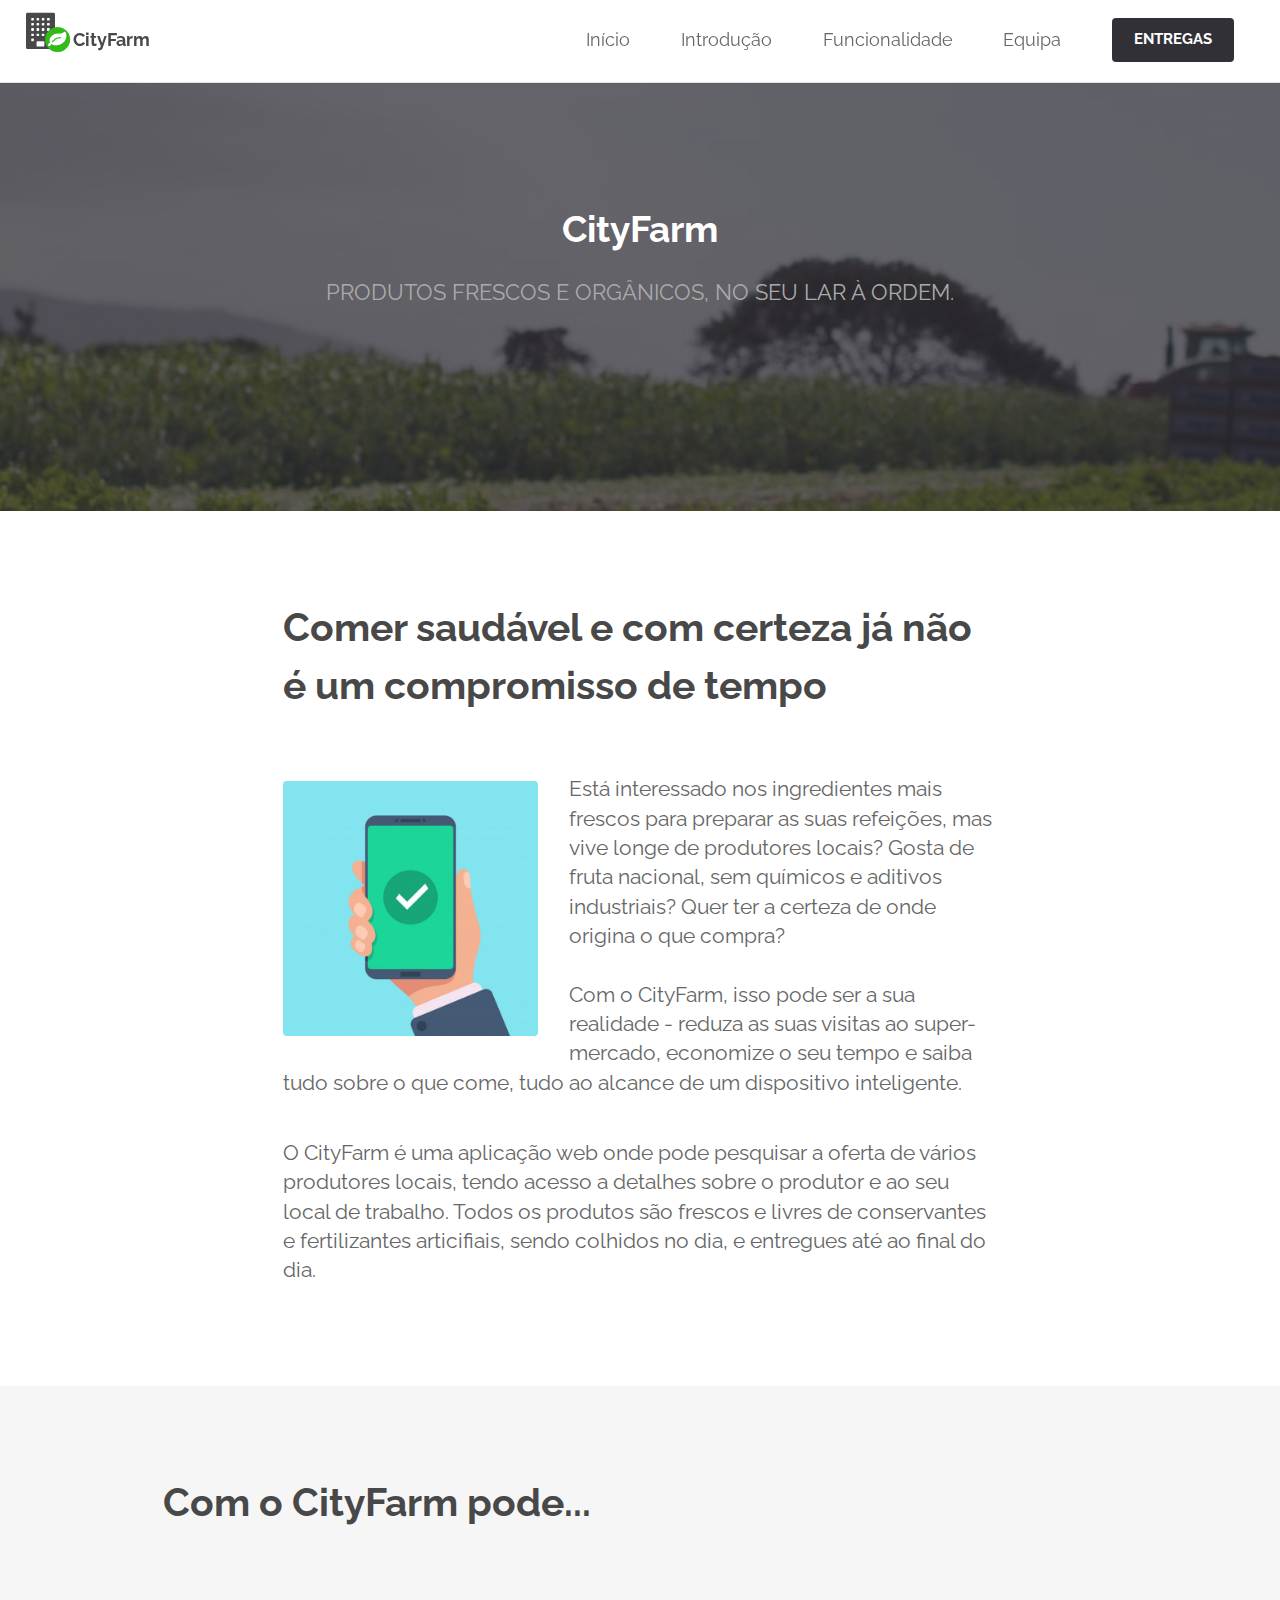
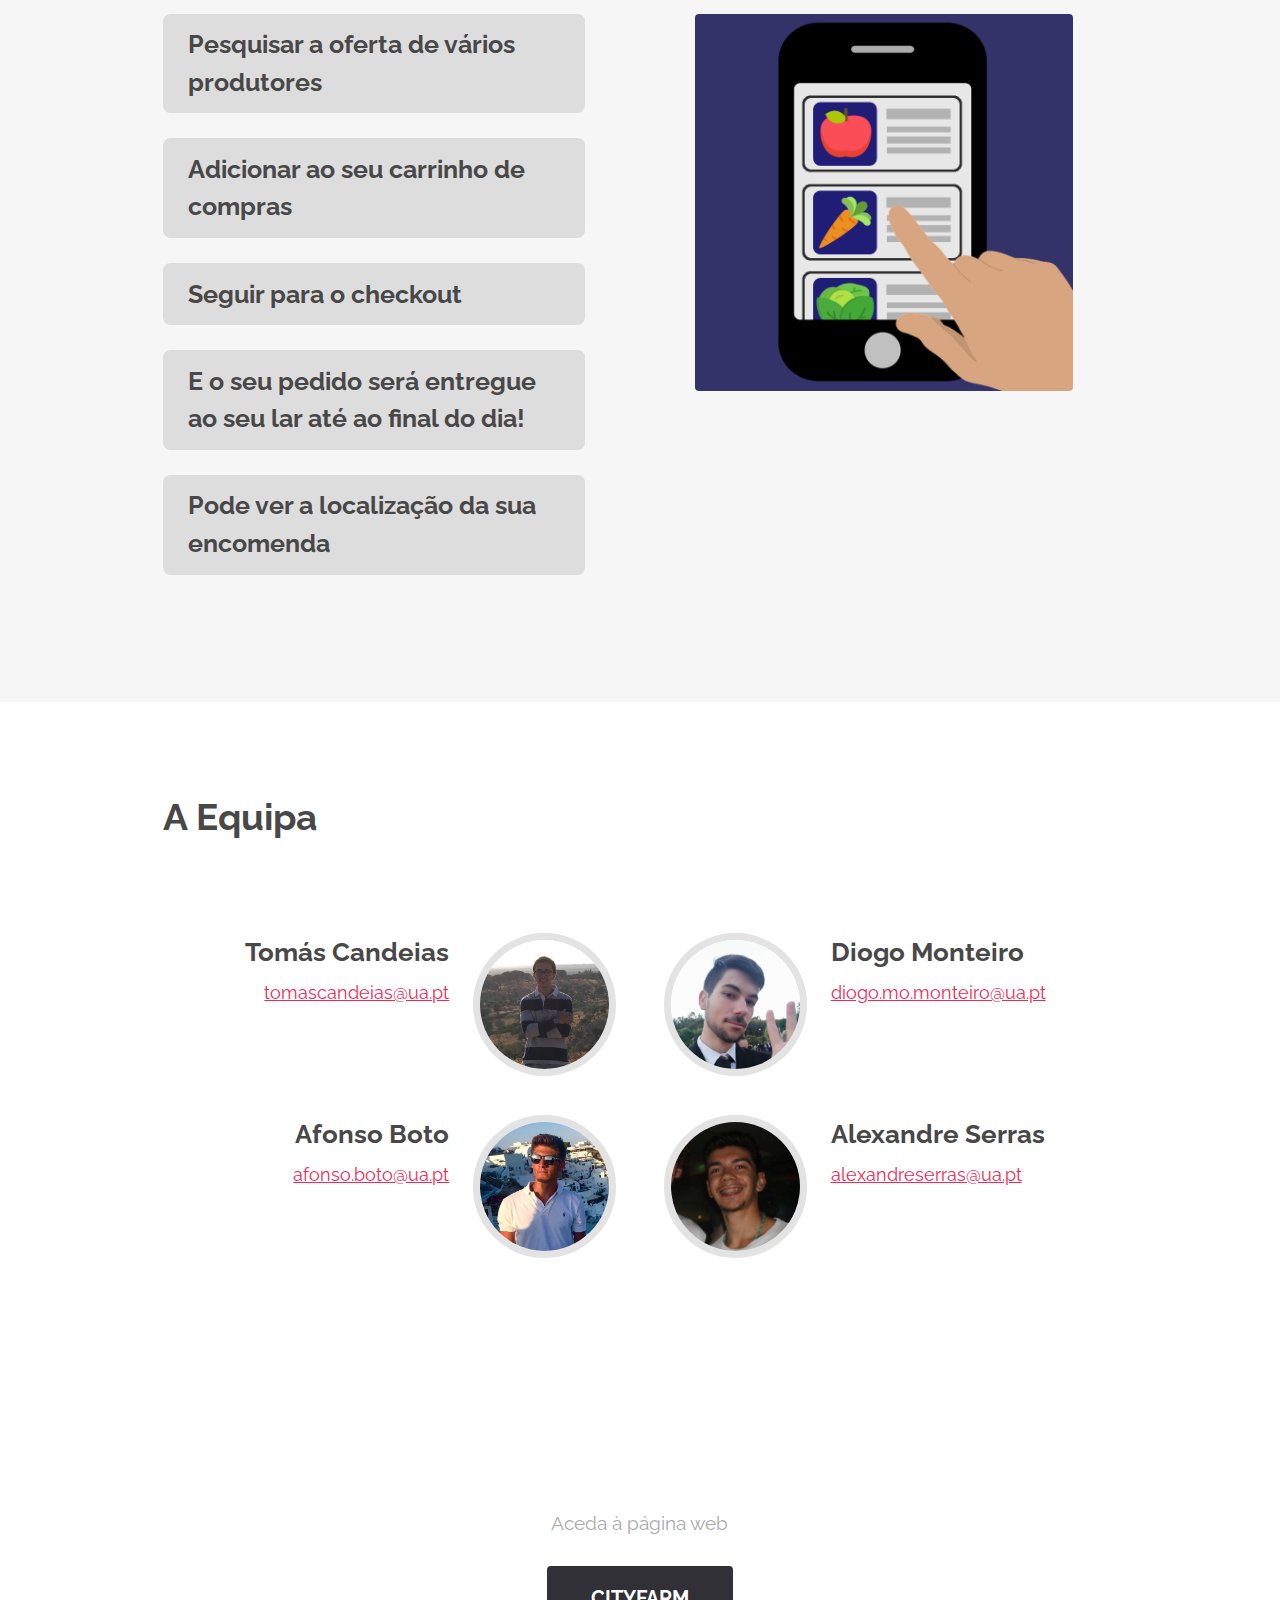
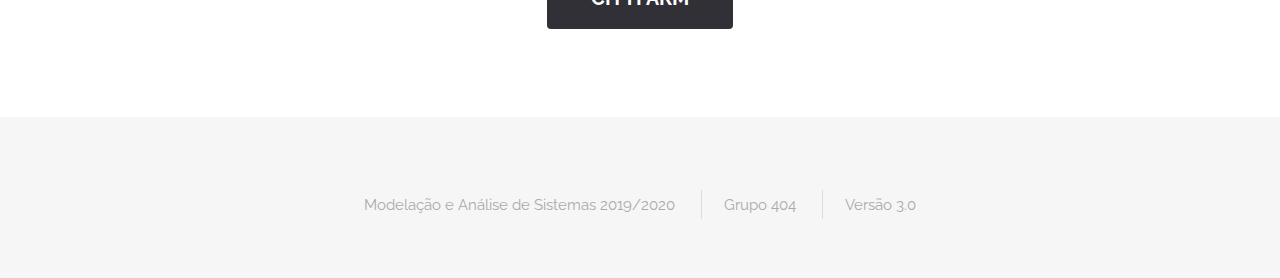
<file: index.html>
﻿<!DOCTYPE HTML>
<html>
	<head>
		<title>CityFarm</title>
		<meta charset="utf-8" />
		<meta name="viewport" content="width=device-width, initial-scale=1" />
		<link rel="stylesheet" href="assets/css/main.css" />
		<link rel="stylesheet" href="assets/css/font-awesome.min.css" />
	</head>
	<body class="landing">

		<!-- Header -->
			<header id="header" class="">
				<h1>
                    <strong>
                        <a href="index.html">
                            <span class="fa-stack pb-1 mb-1 mr-half">
                                <i class="fa fa-building fa-stack-2x pb-1"></i>
                                <i class="fa fa-circle fa-stack-1x leaf-green font-large logo"></i>
                                <i class="fa fa-leaf fa-stack-1x logo c-white"></i>
                            </span>
                            CityFarm
                        </a>
                    </strong>
                </h1>
				<nav id="nav">
					<ul>
						<li><a href="#banner">Início</a></li>
						<li><a href="#intro">Introdução</a></li>
						<li><a href="#functions">Funcionalidade</a></li>
						<li><a href="#equipa">Equipa</a></li>
						<li><a class="button small" href="entregas.html">Entregas</a></li>
					</ul>
				</nav>
			</header>

			<a href="#menu" class="navPanelToggle"><span class="fa fa-bars"></span></a>

		<!-- Banner -->
			<section id="banner">
				<h2>CityFarm</h2>
                <p>
                    Produtos frescos e orgânicos, no seu lar à ordem.
                </p>
			</section>

			<!-- Introdução -->
				<section id="intro" class="wrapper style1">
					<div class="container 75%">
                        <div class="row">
                            <header class="pb-1 pl-1 font-larger">
                                <h2>
                                    Comer saudável e com certeza já não é um compromisso de tempo
                                </h2>
                            </header>
                        </div>
						<div class="row 200% font-large">
							<!-- <div class="6u 12u$(medium)">
                                <div class="image left">
								    <img src="images/smartphone.jpg"/>
                                </div>
							</div> -->
							<!-- <div class="6u$ 12u$(medium) font-large"> -->
                                <p class="">
                                    <span class="image left">
                                        <img src="images/smartphone.jpg" />
                                    </span>
                                    Está interessado nos ingredientes mais frescos para preparar as suas refeições, mas vive longe de produtores locais? Gosta de fruta nacional, sem químicos e aditivos industriais? Quer ter a certeza de onde origina o que compra?
                                    <br /><br />
                                    Com o CityFarm, isso pode ser a sua realidade - reduza as suas visitas ao super-mercado, economize o seu tempo e saiba tudo sobre o que come, tudo ao alcance de um dispositivo inteligente.
                                </p>
							<!-- </div> -->
						</div>
                        <div class="row 200% font-large">
                            <p>
                                O CityFarm é uma aplicação web onde pode pesquisar a oferta de vários produtores locais, tendo acesso a detalhes sobre o produtor e ao seu local de trabalho.
                                Todos os produtos são frescos e livres de conservantes e fertilizantes articifiais, sendo colhidos no dia, e entregues até ao final do dia.
                            </p>
                        </div>
					</div>
				</section>

			<!-- Funcionalidades -->
				<section id="functions" class="wrapper style2 special">
                    <div class="container">
                        <header class="align-left font-larger">
                            <h2>Com o CityFarm pode...</h2>
                        </header>
                        <div class="row">
                            <div class="6u 12u$(medium) p-3">
                                <div class="row">
                                    <h3 class="align-left capsule">Pesquisar a oferta de vários produtores</h3>
                                </div>
                                <div class="row">
                                    <h3 class="align-left capsule">Adicionar ao seu carrinho de compras</h3>
                                </div>
                                <div class="row">
                                    <h3 class="align-left capsule">Seguir para o checkout</h3>
                                </div>
                                <div class="row">
                                    <h3 class="align-left capsule">E o seu pedido será entregue ao seu lar até ao final do dia!</h3>
                                </div>
                                <div class="row">
                                    <h3 class="align-left capsule">Pode ver a localização da sua encomenda</h3>
                                </div>
                            </div>
                            <div class="6u 12u$(medium)">
                                <div class="image fit p-3 pb-5">
                                    <img src="images/selection.png"/>
                                </div>
                            </div>
                        </div>
                    </div>
				</section>

			<!-- Equipa -->
				<section id="equipa" class="wrapper style1">
					<div class="container">
						<header class="major special">
							<h2>A Equipa</h2>
						</header>
						<div class="feature-grid">
							<div class="feature">
								<div class="image rounded"><img src="images/Tomas.jpg" alt="" /></div>
								<div class="content">
									<header>
										<h2>Tomás Candeias</h2>
										<p><a href="mailto:tomascandeias@ua.pt">tomascandeias@ua.pt</a></p>
									</header>
								</div>
							</div>
                            <div class="feature">
                                <div class="image rounded"><img src="images/Diogo.jpeg" alt="" /></div>
                                <div class="content">
                                    <header>
                                        <h2>Diogo Monteiro</h2>
                                        <p><a href="mailto:diogo.mo.monteiro@ua.pt">diogo.mo.monteiro@ua.pt</a></p>
                                    </header>
                                </div>
                            </div>
							<div class="feature">
								<div class="image rounded"><img src="images/Afonso.jpg" alt="" /></div>
								<div class="content">
									<header>
										<h2>Afonso Boto</h2>
										<p><a href="mailto:afonso.boto@ua.pt">afonso.boto@ua.pt</a></p>
									</header>
								</div>
							</div>
							<div class="feature">
								<div class="image rounded"><img src="images/Alexandre.jpg" alt="" /></div>
								<div class="content">
									<header>
										<h2>Alexandre Serras</h2>
										<p><a href="mailto:alexandreserras@ua.pt">alexandreserras@ua.pt</a></p>
									</header>
								</div>
							</div>
							
						</div>
					</div>
				</section>

			<!-- Four -->
				<section id="four" class="wrapper style3 special">
					<div class="container">
						<header class="major">
							<h2>Comece já a pesquisar</h2>
							<p>Aceda à página web</p>
						</header>
						<ul class="actions">
							<li><a href="https://alexandreserras.github.io/" class="button big">CityFarm</a></li>
						</ul>
					</div>
				</section>

		<!-- Footer -->
			<footer id="footer">
				<div class="container">
					<ul class="copyright">
						<li>Modelação e Análise de Sistemas 2019/2020</li>
                        <li>Grupo 404</li>
						<li>Versão 3.0</li>
					</ul>
				</div>
			</footer>

		<!-- Scripts -->
			<script src="assets/js/jquery.min.js"></script>
			<script src="assets/js/skel.min.js"></script>
			<script src="assets/js/util.js"></script>
			<script src="assets/js/main.js"></script>

	</body>
</html>
</file>
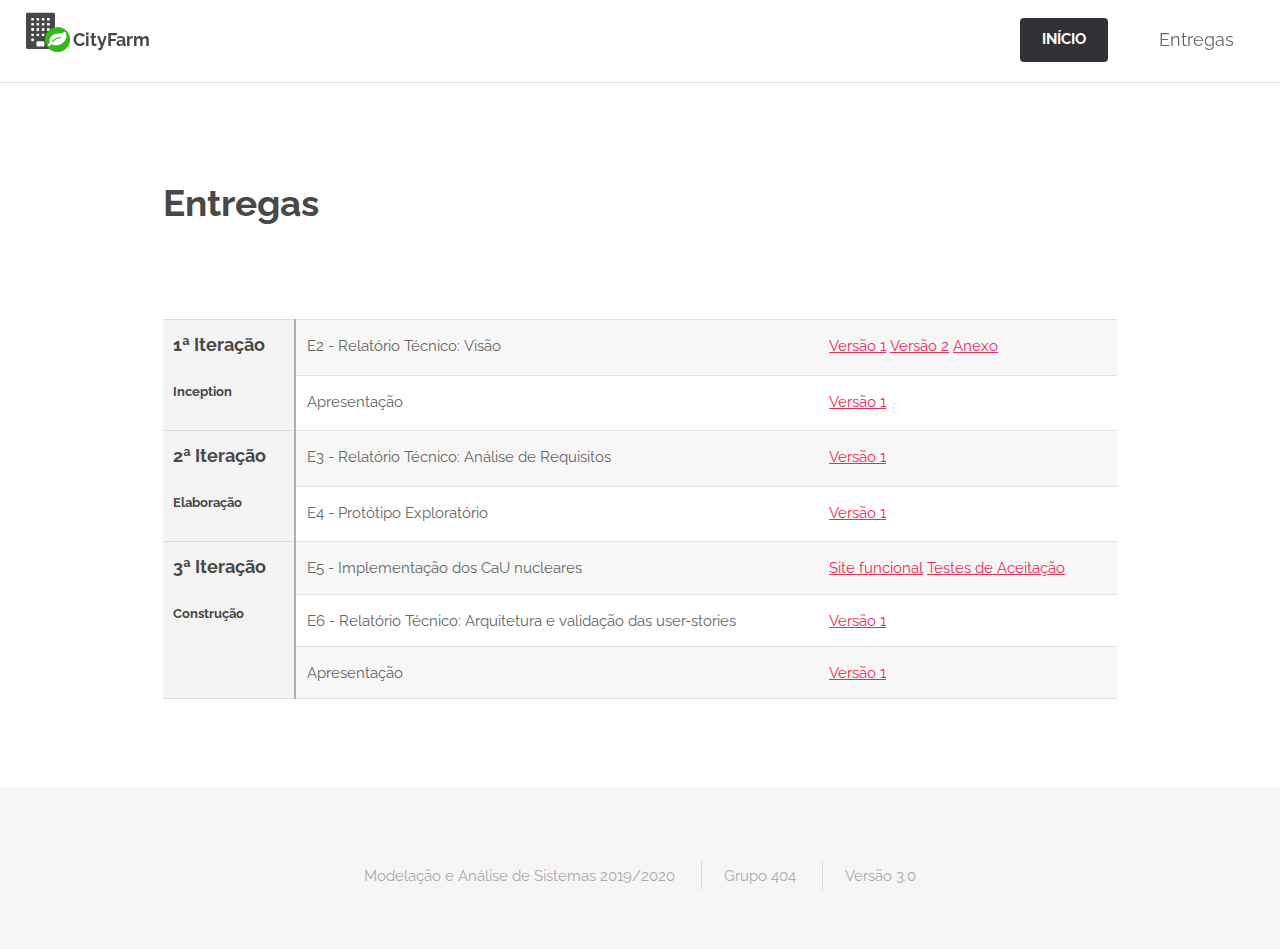
<file: entregas.html>
﻿<!DOCTYPE HTML>
<!--
	Spatial by TEMPLATED
	templated.co @templatedco
	Released for free under the Creative Commons Attribution 3.0 license (templated.co/license)
-->
<html>
	<head>
		<title>CityFarm - Entregas</title>
		<meta charset="utf-8" />
		<meta name="viewport" content="width=device-width, initial-scale=1" />
		<link rel="stylesheet" href="assets/css/main.css" />
	</head>
	<body>

		<!-- Header -->
            <header id="header" class="">
                <h1>
                    <strong>
                        <a href="index.html">
                            <span class="fa-stack pb-1 mb-1 mr-half">
                                <i class="fa fa-building fa-stack-2x pb-1"></i>
                                <i class="fa fa-circle fa-stack-1x leaf-green font-large logo"></i>
                                <i class="fa fa-leaf fa-stack-1x logo c-white"></i>
                            </span>
                            CityFarm
                        </a>
                    </strong>
                </h1>
                <nav id="nav">
                    <ul>
                        <li><a class="button small" href="index.html">Início</a></li>
                        <li><a  href="entregas.html">Entregas</a></li>
                    </ul>
                </nav>
            </header>

			<a href="#menu" class="navPanelToggle"><span class="fa fa-bars"></span></a>

		<!-- Tabela -->
			<section id="table" class="wrapper">
				<div class="container">

					<header class="major special">
						<h2>Entregas</h2>
					</header>

                    <table>
                        <tr>
                            <th class="head" rowspan="2">
                                <h3>1ª Iteração</h3>
                                <p>Inception</p>
                            </th>
                            <td>
                                E2 - Relatório Técnico: Visão
                            </td>
                            <td>
                                <a href="https://uapt33090-my.sharepoint.com/:b:/g/personal/diogo_mo_monteiro_ua_pt/ESAYPPMPf_lDkeMVP-jaL3QB-XdgMvhPSOdHspho5Rfzqg?e=ce9eg0">Versão 1</a>
                                <a href="https://uapt33090-my.sharepoint.com/:b:/g/personal/diogo_mo_monteiro_ua_pt/EcK07oFDE4tIndg2sD1aQ9gBmizuc20lya_Le-DIsq4F2Q?e=oV4Wtd">Versão 2</a>
                                <a href="https://uapt33090-my.sharepoint.com/:b:/g/personal/diogo_mo_monteiro_ua_pt/ETiCnX1DFiNDr_iIuH_dFogBmkFKqqxXyOhZgKXM_4bw4g?e=gMmBCa">Anexo</a>
                            </td>
                        </tr>
                        <tr>
                            <td>
                                Apresentação
                            </td>
                            <td>
                                <a href="https://uapt33090-my.sharepoint.com/:p:/g/personal/diogo_mo_monteiro_ua_pt/EdhVoOAwKSdGrQypZXK6OGcBvm9ggzd76yOwItWImpVw-A?e=riL6l4">Versão 1</a>
                            </td>
                        </tr>
                        <tr>
                            <th class="head" rowspan="2">
                                <h3>2ª Iteração</h3>
                                <p>Elaboração</p>
                            </th>
                            <td>
                                E3 - Relatório Técnico: Análise de Requisitos
                            </td>
                            <td>
                                <a href="https://uapt33090-my.sharepoint.com/:b:/g/personal/diogo_mo_monteiro_ua_pt/ER1mdlTgdxBApxlHfUP_QfIBZBMvO2NTSToMODBWWieNmw?e=s5cxBq">Versão 1</a>
                            </td>
                        </tr>
                        <tr>
                            <td>
                                E4 - Protótipo Exploratório
                            </td>
                            <td>
                                <a href="https://uapt33090-my.sharepoint.com/:v:/g/personal/diogo_mo_monteiro_ua_pt/Ec-VdBFVF2xFiqUNIXQ4lzQBCZFGN8OJR22PZVAc7jp3lA?e=bBcuQr">Versão 1</a>
                            </td>
                        </tr>
                        <!-- <tr>
                            <td>
                                Apresentação
                            </td>
                            <td>
                                <span href="#">Previsto para 22/05</span>
                            </td>
					</tr> -->
                        <tr>
                            <th class="head" rowspan="3">
                                <h3>3ª Iteração</h3>
                                <p>Construção</p>
                            </th>
                            <td>
                                E5 - Implementação dos CaU nucleares
                            </td>
                            <td>
                                <a href="https://alexandreserras.github.io/">Site funcional</a>
								<a href="https://uapt33090-my.sharepoint.com/:u:/g/personal/diogo_mo_monteiro_ua_pt/EfcDoTE0utZDonyfKIqOJMIBZSyh-4ieaaJL_rqnMiSE7Q?e=Qi98Ea">Testes de Aceitação</a>
                            </td>
                        </tr>
                        <tr>
                            <td>
                                E6 - Relatório Técnico: Arquitetura e validação das user-stories
                            </td>
                            <td>
                                <a href="https://uapt33090-my.sharepoint.com/:b:/g/personal/diogo_mo_monteiro_ua_pt/EcYv0lD0TM9NoZ00qBscrL0BoApopjzELiAkrCAhpdF3yw?e=edULbU">Versão 1</a>
                            </td>
                        </tr>
                        <tr>
                            <td>
                                Apresentação
                            </td>
                            <td>
                                <a href="https://uapt33090-my.sharepoint.com/:p:/g/personal/diogo_mo_monteiro_ua_pt/EX9k7HMJ5ihDr0qiYvyjU1EBeiHmkcqAJJth8zlW0dMioA?e=tVdBD0">Versão 1</a>
                            </td>
                        </tr>
                    </table>

				</div>
			</section>

		<!-- Footer -->
            <footer id="footer">
                <div class="container">
                    <ul class="copyright">
                        <li>Modelação e Análise de Sistemas 2019/2020</li>
                        <li>Grupo 404</li>
                        <li>Versão 3.0</li>
                    </ul>
                </div>
            </footer>

		<!-- Scripts -->
			<script src="assets/js/jquery.min.js"></script>
			<script src="assets/js/skel.min.js"></script>
			<script src="assets/js/util.js"></script>
			<script src="assets/js/main.js"></script>

	</body>
</html>
</file>
<file: assets/css/main.css>
@import url(font-awesome.min.css);
@import url(https://fonts.googleapis.com/css?family=Raleway:400,700);

/*
	Spatial by TEMPLATED
	templated.co @templatedco
	Released for free under the Creative Commons Attribution 3.0 license (templated.co/license)
*/

/* Reset */

	html, body, div, span, applet, object, iframe, h1, h2, h3, h4, h5, h6, p, blockquote, pre, a, abbr, acronym, address, big, cite, code, del, dfn, em, img, ins, kbd, q, s, samp, small, strike, strong, sub, sup, tt, var, b, u, i, center, dl, dt, dd, ol, ul, li, fieldset, form, label, legend, table, caption, tbody, tfoot, thead, tr, th, td, article, aside, canvas, details, embed, figure, figcaption, footer, header, hgroup, menu, nav, output, ruby, section, summary, time, mark, audio, video {
		margin: 0;
		padding: 0;
		border: 0;
		font-size: 100%;
		font: inherit;
		vertical-align: baseline;
	}

	article, aside, details, figcaption, figure, footer, header, hgroup, menu, nav, section {
		display: block;
	}

	body {
		line-height: 1;
	}

	ol, ul {
		list-style: none;
	}

	blockquote, q {
		quotes: none;
	}

	blockquote:before, blockquote:after, q:before, q:after {
		content: '';
		content: none;
	}

	table {
		border-collapse: collapse;
		border-spacing: 0;
	}

	body {
		-webkit-text-size-adjust: none;
	}

/* Box Model */

	*, *:before, *:after {
		-moz-box-sizing: border-box;
		-webkit-box-sizing: border-box;
		box-sizing: border-box;
	}

/* Containers */

	.container {
		margin-left: auto;
		margin-right: auto;
	}

	.container.\31 25\25 {
		width: 100%;
		max-width: 100em;
		min-width: 80em;
	}

	.container.\37 5\25 {
		width: 60em;
	}

	.container.\35 0\25 {
		width: 40em;
	}

	.container.\32 5\25 {
		width: 20em;
	}

	.container {
		width: 80em;
	}

	@media screen and (max-width: 1680px) {

		.container.\31 25\25 {
			width: 100%;
			max-width: 100em;
			min-width: 80em;
		}

		.container.\37 5\25 {
			width: 60em;
		}

		.container.\35 0\25 {
			width: 40em;
		}

		.container.\32 5\25 {
			width: 20em;
		}

		.container {
			width: 80em;
		}

	}

	@media screen and (max-width: 1280px) {

		.container.\31 25\25 {
			width: 100%;
			max-width: 81.25em;
			min-width: 65em;
		}

		.container.\37 5\25 {
			width: 48.75em;
		}

		.container.\35 0\25 {
			width: 32.5em;
		}

		.container.\32 5\25 {
			width: 16.25em;
		}

		.container {
			width: 65em;
		}

	}

	@media screen and (max-width: 980px) {

		.container.\31 25\25 {
			width: 100%;
			max-width: 112.5%;
			min-width: 90%;
		}

		.container.\37 5\25 {
			width: 67.5%;
		}

		.container.\35 0\25 {
			width: 45%;
		}

		.container.\32 5\25 {
			width: 22.5%;
		}

		.container {
			width: 90%;
		}

	}

	@media screen and (max-width: 736px) {

		.container.\31 25\25 {
			width: 100%;
			max-width: 112.5%;
			min-width: 90%;
		}

		.container.\37 5\25 {
			width: 67.5%;
		}

		.container.\35 0\25 {
			width: 45%;
		}

		.container.\32 5\25 {
			width: 22.5%;
		}

		.container {
			width: 90% !important;
		}

	}

	@media screen and (max-width: 480px) {

		.container.\31 25\25 {
			width: 100%;
			max-width: 112.5%;
			min-width: 90%;
		}

		.container.\37 5\25 {
			width: 67.5%;
		}

		.container.\35 0\25 {
			width: 45%;
		}

		.container.\32 5\25 {
			width: 22.5%;
		}

		.container {
			width: 90% !important;
		}

	}

/* Grid */

	.row {
		border-bottom: solid 1px transparent;
		-moz-box-sizing: border-box;
		-webkit-box-sizing: border-box;
		box-sizing: border-box;
	}

	.row > * {
		float: left;
		-moz-box-sizing: border-box;
		-webkit-box-sizing: border-box;
		box-sizing: border-box;
	}

	.row:after, .row:before {
		content: '';
		display: block;
		clear: both;
		height: 0;
	}

	.row.uniform > * > :first-child {
		margin-top: 0;
	}

	.row.uniform > * > :last-child {
		margin-bottom: 0;
	}

	.row.\30 \25 > * {
		padding: 0 0 0 0em;
	}

	.row.\30 \25 {
		margin: 0 0 -1px 0em;
	}

	.row.uniform.\30 \25 > * {
		padding: 0em 0 0 0em;
	}

	.row.uniform.\30 \25 {
		margin: 0em 0 -1px 0em;
	}

	.row > * {
		padding: 0 0 0 2em;
	}

	.row {
		margin: 0 0 -1px -2em;
	}

	.row.uniform > * {
		padding: 2em 0 0 2em;
	}

	.row.uniform {
		margin: -2em 0 -1px -2em;
	}

	.row.\32 00\25 > * {
		padding: 0 0 0 4em;
	}

	.row.\32 00\25 {
		margin: 0 0 -1px -4em;
	}

	.row.uniform.\32 00\25 > * {
		padding: 4em 0 0 4em;
	}

	.row.uniform.\32 00\25 {
		margin: -4em 0 -1px -4em;
	}

	.row.\31 50\25 > * {
		padding: 0 0 0 3em;
	}

	.row.\31 50\25 {
		margin: 0 0 -1px -3em;
	}

	.row.uniform.\31 50\25 > * {
		padding: 3em 0 0 3em;
	}

	.row.uniform.\31 50\25 {
		margin: -3em 0 -1px -3em;
	}

	.row.\35 0\25 > * {
		padding: 0 0 0 1em;
	}

	.row.\35 0\25 {
		margin: 0 0 -1px -1em;
	}

	.row.uniform.\35 0\25 > * {
		padding: 1em 0 0 1em;
	}

	.row.uniform.\35 0\25 {
		margin: -1em 0 -1px -1em;
	}

	.row.\32 5\25 > * {
		padding: 0 0 0 0.5em;
	}

	.row.\32 5\25 {
		margin: 0 0 -1px -0.5em;
	}

	.row.uniform.\32 5\25 > * {
		padding: 0.5em 0 0 0.5em;
	}

	.row.uniform.\32 5\25 {
		margin: -0.5em 0 -1px -0.5em;
	}

	.\31 2u, .\31 2u\24 {
		width: 100%;
		clear: none;
		margin-left: 0;
	}

	.\31 1u, .\31 1u\24 {
		width: 91.6666666667%;
		clear: none;
		margin-left: 0;
	}

	.\31 0u, .\31 0u\24 {
		width: 83.3333333333%;
		clear: none;
		margin-left: 0;
	}

	.\39 u, .\39 u\24 {
		width: 75%;
		clear: none;
		margin-left: 0;
	}

	.\38 u, .\38 u\24 {
		width: 66.6666666667%;
		clear: none;
		margin-left: 0;
	}

	.\37 u, .\37 u\24 {
		width: 58.3333333333%;
		clear: none;
		margin-left: 0;
	}

	.\36 u, .\36 u\24 {
		width: 50%;
		clear: none;
		margin-left: 0;
	}

	.\35 u, .\35 u\24 {
		width: 41.6666666667%;
		clear: none;
		margin-left: 0;
	}

	.\34 u, .\34 u\24 {
		width: 33.3333333333%;
		clear: none;
		margin-left: 0;
	}

	.\33 u, .\33 u\24 {
		width: 25%;
		clear: none;
		margin-left: 0;
	}

	.\32 u, .\32 u\24 {
		width: 16.6666666667%;
		clear: none;
		margin-left: 0;
	}

	.\31 u, .\31 u\24 {
		width: 8.3333333333%;
		clear: none;
		margin-left: 0;
	}

	.\31 2u\24 + *,
	.\31 1u\24 + *,
	.\31 0u\24 + *,
	.\39 u\24 + *,
	.\38 u\24 + *,
	.\37 u\24 + *,
	.\36 u\24 + *,
	.\35 u\24 + *,
	.\34 u\24 + *,
	.\33 u\24 + *,
	.\32 u\24 + *,
	.\31 u\24 + * {
		clear: left;
	}

	.\-11u {
		margin-left: 91.66667%;
	}

	.\-10u {
		margin-left: 83.33333%;
	}

	.\-9u {
		margin-left: 75%;
	}

	.\-8u {
		margin-left: 66.66667%;
	}

	.\-7u {
		margin-left: 58.33333%;
	}

	.\-6u {
		margin-left: 50%;
	}

	.\-5u {
		margin-left: 41.66667%;
	}

	.\-4u {
		margin-left: 33.33333%;
	}

	.\-3u {
		margin-left: 25%;
	}

	.\-2u {
		margin-left: 16.66667%;
	}

	.\-1u {
		margin-left: 8.33333%;
	}

	@media screen and (max-width: 1680px) {

		.row > * {
			padding: 0 0 0 2em;
		}

		.row {
			margin: 0 0 -1px -2em;
		}

		.row.uniform > * {
			padding: 2em 0 0 2em;
		}

		.row.uniform {
			margin: -2em 0 -1px -2em;
		}

		.row.\32 00\25 > * {
			padding: 0 0 0 4em;
		}

		.row.\32 00\25 {
			margin: 0 0 -1px -4em;
		}

		.row.uniform.\32 00\25 > * {
			padding: 4em 0 0 4em;
		}

		.row.uniform.\32 00\25 {
			margin: -4em 0 -1px -4em;
		}

		.row.\31 50\25 > * {
			padding: 0 0 0 3em;
		}

		.row.\31 50\25 {
			margin: 0 0 -1px -3em;
		}

		.row.uniform.\31 50\25 > * {
			padding: 3em 0 0 3em;
		}

		.row.uniform.\31 50\25 {
			margin: -3em 0 -1px -3em;
		}

		.row.\35 0\25 > * {
			padding: 0 0 0 1em;
		}

		.row.\35 0\25 {
			margin: 0 0 -1px -1em;
		}

		.row.uniform.\35 0\25 > * {
			padding: 1em 0 0 1em;
		}

		.row.uniform.\35 0\25 {
			margin: -1em 0 -1px -1em;
		}

		.row.\32 5\25 > * {
			padding: 0 0 0 0.5em;
		}

		.row.\32 5\25 {
			margin: 0 0 -1px -0.5em;
		}

		.row.uniform.\32 5\25 > * {
			padding: 0.5em 0 0 0.5em;
		}

		.row.uniform.\32 5\25 {
			margin: -0.5em 0 -1px -0.5em;
		}

		.\31 2u\28xlarge\29, .\31 2u\24\28xlarge\29 {
			width: 100%;
			clear: none;
			margin-left: 0;
		}

		.\31 1u\28xlarge\29, .\31 1u\24\28xlarge\29 {
			width: 91.6666666667%;
			clear: none;
			margin-left: 0;
		}

		.\31 0u\28xlarge\29, .\31 0u\24\28xlarge\29 {
			width: 83.3333333333%;
			clear: none;
			margin-left: 0;
		}

		.\39 u\28xlarge\29, .\39 u\24\28xlarge\29 {
			width: 75%;
			clear: none;
			margin-left: 0;
		}

		.\38 u\28xlarge\29, .\38 u\24\28xlarge\29 {
			width: 66.6666666667%;
			clear: none;
			margin-left: 0;
		}

		.\37 u\28xlarge\29, .\37 u\24\28xlarge\29 {
			width: 58.3333333333%;
			clear: none;
			margin-left: 0;
		}

		.\36 u\28xlarge\29, .\36 u\24\28xlarge\29 {
			width: 50%;
			clear: none;
			margin-left: 0;
		}

		.\35 u\28xlarge\29, .\35 u\24\28xlarge\29 {
			width: 41.6666666667%;
			clear: none;
			margin-left: 0;
		}

		.\34 u\28xlarge\29, .\34 u\24\28xlarge\29 {
			width: 33.3333333333%;
			clear: none;
			margin-left: 0;
		}

		.\33 u\28xlarge\29, .\33 u\24\28xlarge\29 {
			width: 25%;
			clear: none;
			margin-left: 0;
		}

		.\32 u\28xlarge\29, .\32 u\24\28xlarge\29 {
			width: 16.6666666667%;
			clear: none;
			margin-left: 0;
		}

		.\31 u\28xlarge\29, .\31 u\24\28xlarge\29 {
			width: 8.3333333333%;
			clear: none;
			margin-left: 0;
		}

		.\31 2u\24\28xlarge\29 + *,
		.\31 1u\24\28xlarge\29 + *,
		.\31 0u\24\28xlarge\29 + *,
		.\39 u\24\28xlarge\29 + *,
		.\38 u\24\28xlarge\29 + *,
		.\37 u\24\28xlarge\29 + *,
		.\36 u\24\28xlarge\29 + *,
		.\35 u\24\28xlarge\29 + *,
		.\34 u\24\28xlarge\29 + *,
		.\33 u\24\28xlarge\29 + *,
		.\32 u\24\28xlarge\29 + *,
		.\31 u\24\28xlarge\29 + * {
			clear: left;
		}

		.\-11u\28xlarge\29 {
			margin-left: 91.66667%;
		}

		.\-10u\28xlarge\29 {
			margin-left: 83.33333%;
		}

		.\-9u\28xlarge\29 {
			margin-left: 75%;
		}

		.\-8u\28xlarge\29 {
			margin-left: 66.66667%;
		}

		.\-7u\28xlarge\29 {
			margin-left: 58.33333%;
		}

		.\-6u\28xlarge\29 {
			margin-left: 50%;
		}

		.\-5u\28xlarge\29 {
			margin-left: 41.66667%;
		}

		.\-4u\28xlarge\29 {
			margin-left: 33.33333%;
		}

		.\-3u\28xlarge\29 {
			margin-left: 25%;
		}

		.\-2u\28xlarge\29 {
			margin-left: 16.66667%;
		}

		.\-1u\28xlarge\29 {
			margin-left: 8.33333%;
		}

	}

	@media screen and (max-width: 1280px) {

		.row > * {
			padding: 0 0 0 1.5em;
		}

		.row {
			margin: 0 0 -1px -1.5em;
		}

		.row.uniform > * {
			padding: 1.5em 0 0 1.5em;
		}

		.row.uniform {
			margin: -1.5em 0 -1px -1.5em;
		}

		.row.\32 00\25 > * {
			padding: 0 0 0 3em;
		}

		.row.\32 00\25 {
			margin: 0 0 -1px -3em;
		}

		.row.uniform.\32 00\25 > * {
			padding: 3em 0 0 3em;
		}

		.row.uniform.\32 00\25 {
			margin: -3em 0 -1px -3em;
		}

		.row.\31 50\25 > * {
			padding: 0 0 0 2.25em;
		}

		.row.\31 50\25 {
			margin: 0 0 -1px -2.25em;
		}

		.row.uniform.\31 50\25 > * {
			padding: 2.25em 0 0 2.25em;
		}

		.row.uniform.\31 50\25 {
			margin: -2.25em 0 -1px -2.25em;
		}

		.row.\35 0\25 > * {
			padding: 0 0 0 0.75em;
		}

		.row.\35 0\25 {
			margin: 0 0 -1px -0.75em;
		}

		.row.uniform.\35 0\25 > * {
			padding: 0.75em 0 0 0.75em;
		}

		.row.uniform.\35 0\25 {
			margin: -0.75em 0 -1px -0.75em;
		}

		.row.\32 5\25 > * {
			padding: 0 0 0 0.375em;
		}

		.row.\32 5\25 {
			margin: 0 0 -1px -0.375em;
		}

		.row.uniform.\32 5\25 > * {
			padding: 0.375em 0 0 0.375em;
		}

		.row.uniform.\32 5\25 {
			margin: -0.375em 0 -1px -0.375em;
		}

		.\31 2u\28large\29, .\31 2u\24\28large\29 {
			width: 100%;
			clear: none;
			margin-left: 0;
		}

		.\31 1u\28large\29, .\31 1u\24\28large\29 {
			width: 91.6666666667%;
			clear: none;
			margin-left: 0;
		}

		.\31 0u\28large\29, .\31 0u\24\28large\29 {
			width: 83.3333333333%;
			clear: none;
			margin-left: 0;
		}

		.\39 u\28large\29, .\39 u\24\28large\29 {
			width: 75%;
			clear: none;
			margin-left: 0;
		}

		.\38 u\28large\29, .\38 u\24\28large\29 {
			width: 66.6666666667%;
			clear: none;
			margin-left: 0;
		}

		.\37 u\28large\29, .\37 u\24\28large\29 {
			width: 58.3333333333%;
			clear: none;
			margin-left: 0;
		}

		.\36 u\28large\29, .\36 u\24\28large\29 {
			width: 50%;
			clear: none;
			margin-left: 0;
		}

		.\35 u\28large\29, .\35 u\24\28large\29 {
			width: 41.6666666667%;
			clear: none;
			margin-left: 0;
		}

		.\34 u\28large\29, .\34 u\24\28large\29 {
			width: 33.3333333333%;
			clear: none;
			margin-left: 0;
		}

		.\33 u\28large\29, .\33 u\24\28large\29 {
			width: 25%;
			clear: none;
			margin-left: 0;
		}

		.\32 u\28large\29, .\32 u\24\28large\29 {
			width: 16.6666666667%;
			clear: none;
			margin-left: 0;
		}

		.\31 u\28large\29, .\31 u\24\28large\29 {
			width: 8.3333333333%;
			clear: none;
			margin-left: 0;
		}

		.\31 2u\24\28large\29 + *,
		.\31 1u\24\28large\29 + *,
		.\31 0u\24\28large\29 + *,
		.\39 u\24\28large\29 + *,
		.\38 u\24\28large\29 + *,
		.\37 u\24\28large\29 + *,
		.\36 u\24\28large\29 + *,
		.\35 u\24\28large\29 + *,
		.\34 u\24\28large\29 + *,
		.\33 u\24\28large\29 + *,
		.\32 u\24\28large\29 + *,
		.\31 u\24\28large\29 + * {
			clear: left;
		}

		.\-11u\28large\29 {
			margin-left: 91.66667%;
		}

		.\-10u\28large\29 {
			margin-left: 83.33333%;
		}

		.\-9u\28large\29 {
			margin-left: 75%;
		}

		.\-8u\28large\29 {
			margin-left: 66.66667%;
		}

		.\-7u\28large\29 {
			margin-left: 58.33333%;
		}

		.\-6u\28large\29 {
			margin-left: 50%;
		}

		.\-5u\28large\29 {
			margin-left: 41.66667%;
		}

		.\-4u\28large\29 {
			margin-left: 33.33333%;
		}

		.\-3u\28large\29 {
			margin-left: 25%;
		}

		.\-2u\28large\29 {
			margin-left: 16.66667%;
		}

		.\-1u\28large\29 {
			margin-left: 8.33333%;
		}

	}

	@media screen and (max-width: 980px) {

		.row > * {
			padding: 0 0 0 1.5em;
		}

		.row {
			margin: 0 0 -1px -1.5em;
		}

		.row.uniform > * {
			padding: 1.5em 0 0 1.5em;
		}

		.row.uniform {
			margin: -1.5em 0 -1px -1.5em;
		}

		.row.\32 00\25 > * {
			padding: 0 0 0 3em;
		}

		.row.\32 00\25 {
			margin: 0 0 -1px -3em;
		}

		.row.uniform.\32 00\25 > * {
			padding: 3em 0 0 3em;
		}

		.row.uniform.\32 00\25 {
			margin: -3em 0 -1px -3em;
		}

		.row.\31 50\25 > * {
			padding: 0 0 0 2.25em;
		}

		.row.\31 50\25 {
			margin: 0 0 -1px -2.25em;
		}

		.row.uniform.\31 50\25 > * {
			padding: 2.25em 0 0 2.25em;
		}

		.row.uniform.\31 50\25 {
			margin: -2.25em 0 -1px -2.25em;
		}

		.row.\35 0\25 > * {
			padding: 0 0 0 0.75em;
		}

		.row.\35 0\25 {
			margin: 0 0 -1px -0.75em;
		}

		.row.uniform.\35 0\25 > * {
			padding: 0.75em 0 0 0.75em;
		}

		.row.uniform.\35 0\25 {
			margin: -0.75em 0 -1px -0.75em;
		}

		.row.\32 5\25 > * {
			padding: 0 0 0 0.375em;
		}

		.row.\32 5\25 {
			margin: 0 0 -1px -0.375em;
		}

		.row.uniform.\32 5\25 > * {
			padding: 0.375em 0 0 0.375em;
		}

		.row.uniform.\32 5\25 {
			margin: -0.375em 0 -1px -0.375em;
		}

		.\31 2u\28medium\29, .\31 2u\24\28medium\29 {
			width: 100%;
			clear: none;
			margin-left: 0;
		}

		.\31 1u\28medium\29, .\31 1u\24\28medium\29 {
			width: 91.6666666667%;
			clear: none;
			margin-left: 0;
		}

		.\31 0u\28medium\29, .\31 0u\24\28medium\29 {
			width: 83.3333333333%;
			clear: none;
			margin-left: 0;
		}

		.\39 u\28medium\29, .\39 u\24\28medium\29 {
			width: 75%;
			clear: none;
			margin-left: 0;
		}

		.\38 u\28medium\29, .\38 u\24\28medium\29 {
			width: 66.6666666667%;
			clear: none;
			margin-left: 0;
		}

		.\37 u\28medium\29, .\37 u\24\28medium\29 {
			width: 58.3333333333%;
			clear: none;
			margin-left: 0;
		}

		.\36 u\28medium\29, .\36 u\24\28medium\29 {
			width: 50%;
			clear: none;
			margin-left: 0;
		}

		.\35 u\28medium\29, .\35 u\24\28medium\29 {
			width: 41.6666666667%;
			clear: none;
			margin-left: 0;
		}

		.\34 u\28medium\29, .\34 u\24\28medium\29 {
			width: 33.3333333333%;
			clear: none;
			margin-left: 0;
		}

		.\33 u\28medium\29, .\33 u\24\28medium\29 {
			width: 25%;
			clear: none;
			margin-left: 0;
		}

		.\32 u\28medium\29, .\32 u\24\28medium\29 {
			width: 16.6666666667%;
			clear: none;
			margin-left: 0;
		}

		.\31 u\28medium\29, .\31 u\24\28medium\29 {
			width: 8.3333333333%;
			clear: none;
			margin-left: 0;
		}

		.\31 2u\24\28medium\29 + *,
		.\31 1u\24\28medium\29 + *,
		.\31 0u\24\28medium\29 + *,
		.\39 u\24\28medium\29 + *,
		.\38 u\24\28medium\29 + *,
		.\37 u\24\28medium\29 + *,
		.\36 u\24\28medium\29 + *,
		.\35 u\24\28medium\29 + *,
		.\34 u\24\28medium\29 + *,
		.\33 u\24\28medium\29 + *,
		.\32 u\24\28medium\29 + *,
		.\31 u\24\28medium\29 + * {
			clear: left;
		}

		.\-11u\28medium\29 {
			margin-left: 91.66667%;
		}

		.\-10u\28medium\29 {
			margin-left: 83.33333%;
		}

		.\-9u\28medium\29 {
			margin-left: 75%;
		}

		.\-8u\28medium\29 {
			margin-left: 66.66667%;
		}

		.\-7u\28medium\29 {
			margin-left: 58.33333%;
		}

		.\-6u\28medium\29 {
			margin-left: 50%;
		}

		.\-5u\28medium\29 {
			margin-left: 41.66667%;
		}

		.\-4u\28medium\29 {
			margin-left: 33.33333%;
		}

		.\-3u\28medium\29 {
			margin-left: 25%;
		}

		.\-2u\28medium\29 {
			margin-left: 16.66667%;
		}

		.\-1u\28medium\29 {
			margin-left: 8.33333%;
		}

	}

	@media screen and (max-width: 736px) {

		.row > * {
			padding: 0 0 0 1.25em;
		}

		.row {
			margin: 0 0 -1px -1.25em;
		}

		.row.uniform > * {
			padding: 1.25em 0 0 1.25em;
		}

		.row.uniform {
			margin: -1.25em 0 -1px -1.25em;
		}

		.row.\32 00\25 > * {
			padding: 0 0 0 2.5em;
		}

		.row.\32 00\25 {
			margin: 0 0 -1px -2.5em;
		}

		.row.uniform.\32 00\25 > * {
			padding: 2.5em 0 0 2.5em;
		}

		.row.uniform.\32 00\25 {
			margin: -2.5em 0 -1px -2.5em;
		}

		.row.\31 50\25 > * {
			padding: 0 0 0 1.875em;
		}

		.row.\31 50\25 {
			margin: 0 0 -1px -1.875em;
		}

		.row.uniform.\31 50\25 > * {
			padding: 1.875em 0 0 1.875em;
		}

		.row.uniform.\31 50\25 {
			margin: -1.875em 0 -1px -1.875em;
		}

		.row.\35 0\25 > * {
			padding: 0 0 0 0.625em;
		}

		.row.\35 0\25 {
			margin: 0 0 -1px -0.625em;
		}

		.row.uniform.\35 0\25 > * {
			padding: 0.625em 0 0 0.625em;
		}

		.row.uniform.\35 0\25 {
			margin: -0.625em 0 -1px -0.625em;
		}

		.row.\32 5\25 > * {
			padding: 0 0 0 0.3125em;
		}

		.row.\32 5\25 {
			margin: 0 0 -1px -0.3125em;
		}

		.row.uniform.\32 5\25 > * {
			padding: 0.3125em 0 0 0.3125em;
		}

		.row.uniform.\32 5\25 {
			margin: -0.3125em 0 -1px -0.3125em;
		}

		.\31 2u\28small\29, .\31 2u\24\28small\29 {
			width: 100%;
			clear: none;
			margin-left: 0;
		}

		.\31 1u\28small\29, .\31 1u\24\28small\29 {
			width: 91.6666666667%;
			clear: none;
			margin-left: 0;
		}

		.\31 0u\28small\29, .\31 0u\24\28small\29 {
			width: 83.3333333333%;
			clear: none;
			margin-left: 0;
		}

		.\39 u\28small\29, .\39 u\24\28small\29 {
			width: 75%;
			clear: none;
			margin-left: 0;
		}

		.\38 u\28small\29, .\38 u\24\28small\29 {
			width: 66.6666666667%;
			clear: none;
			margin-left: 0;
		}

		.\37 u\28small\29, .\37 u\24\28small\29 {
			width: 58.3333333333%;
			clear: none;
			margin-left: 0;
		}

		.\36 u\28small\29, .\36 u\24\28small\29 {
			width: 50%;
			clear: none;
			margin-left: 0;
		}

		.\35 u\28small\29, .\35 u\24\28small\29 {
			width: 41.6666666667%;
			clear: none;
			margin-left: 0;
		}

		.\34 u\28small\29, .\34 u\24\28small\29 {
			width: 33.3333333333%;
			clear: none;
			margin-left: 0;
		}

		.\33 u\28small\29, .\33 u\24\28small\29 {
			width: 25%;
			clear: none;
			margin-left: 0;
		}

		.\32 u\28small\29, .\32 u\24\28small\29 {
			width: 16.6666666667%;
			clear: none;
			margin-left: 0;
		}

		.\31 u\28small\29, .\31 u\24\28small\29 {
			width: 8.3333333333%;
			clear: none;
			margin-left: 0;
		}

		.\31 2u\24\28small\29 + *,
		.\31 1u\24\28small\29 + *,
		.\31 0u\24\28small\29 + *,
		.\39 u\24\28small\29 + *,
		.\38 u\24\28small\29 + *,
		.\37 u\24\28small\29 + *,
		.\36 u\24\28small\29 + *,
		.\35 u\24\28small\29 + *,
		.\34 u\24\28small\29 + *,
		.\33 u\24\28small\29 + *,
		.\32 u\24\28small\29 + *,
		.\31 u\24\28small\29 + * {
			clear: left;
		}

		.\-11u\28small\29 {
			margin-left: 91.66667%;
		}

		.\-10u\28small\29 {
			margin-left: 83.33333%;
		}

		.\-9u\28small\29 {
			margin-left: 75%;
		}

		.\-8u\28small\29 {
			margin-left: 66.66667%;
		}

		.\-7u\28small\29 {
			margin-left: 58.33333%;
		}

		.\-6u\28small\29 {
			margin-left: 50%;
		}

		.\-5u\28small\29 {
			margin-left: 41.66667%;
		}

		.\-4u\28small\29 {
			margin-left: 33.33333%;
		}

		.\-3u\28small\29 {
			margin-left: 25%;
		}

		.\-2u\28small\29 {
			margin-left: 16.66667%;
		}

		.\-1u\28small\29 {
			margin-left: 8.33333%;
		}

	}

	@media screen and (max-width: 480px) {

		.row > * {
			padding: 0 0 0 1.25em;
		}

		.row {
			margin: 0 0 -1px -1.25em;
		}

		.row.uniform > * {
			padding: 1.25em 0 0 1.25em;
		}

		.row.uniform {
			margin: -1.25em 0 -1px -1.25em;
		}

		.row.\32 00\25 > * {
			padding: 0 0 0 2.5em;
		}

		.row.\32 00\25 {
			margin: 0 0 -1px -2.5em;
		}

		.row.uniform.\32 00\25 > * {
			padding: 2.5em 0 0 2.5em;
		}

		.row.uniform.\32 00\25 {
			margin: -2.5em 0 -1px -2.5em;
		}

		.row.\31 50\25 > * {
			padding: 0 0 0 1.875em;
		}

		.row.\31 50\25 {
			margin: 0 0 -1px -1.875em;
		}

		.row.uniform.\31 50\25 > * {
			padding: 1.875em 0 0 1.875em;
		}

		.row.uniform.\31 50\25 {
			margin: -1.875em 0 -1px -1.875em;
		}

		.row.\35 0\25 > * {
			padding: 0 0 0 0.625em;
		}

		.row.\35 0\25 {
			margin: 0 0 -1px -0.625em;
		}

		.row.uniform.\35 0\25 > * {
			padding: 0.625em 0 0 0.625em;
		}

		.row.uniform.\35 0\25 {
			margin: -0.625em 0 -1px -0.625em;
		}

		.row.\32 5\25 > * {
			padding: 0 0 0 0.3125em;
		}

		.row.\32 5\25 {
			margin: 0 0 -1px -0.3125em;
		}

		.row.uniform.\32 5\25 > * {
			padding: 0.3125em 0 0 0.3125em;
		}

		.row.uniform.\32 5\25 {
			margin: -0.3125em 0 -1px -0.3125em;
		}

		.\31 2u\28xsmall\29, .\31 2u\24\28xsmall\29 {
			width: 100%;
			clear: none;
			margin-left: 0;
		}

		.\31 1u\28xsmall\29, .\31 1u\24\28xsmall\29 {
			width: 91.6666666667%;
			clear: none;
			margin-left: 0;
		}

		.\31 0u\28xsmall\29, .\31 0u\24\28xsmall\29 {
			width: 83.3333333333%;
			clear: none;
			margin-left: 0;
		}

		.\39 u\28xsmall\29, .\39 u\24\28xsmall\29 {
			width: 75%;
			clear: none;
			margin-left: 0;
		}

		.\38 u\28xsmall\29, .\38 u\24\28xsmall\29 {
			width: 66.6666666667%;
			clear: none;
			margin-left: 0;
		}

		.\37 u\28xsmall\29, .\37 u\24\28xsmall\29 {
			width: 58.3333333333%;
			clear: none;
			margin-left: 0;
		}

		.\36 u\28xsmall\29, .\36 u\24\28xsmall\29 {
			width: 50%;
			clear: none;
			margin-left: 0;
		}

		.\35 u\28xsmall\29, .\35 u\24\28xsmall\29 {
			width: 41.6666666667%;
			clear: none;
			margin-left: 0;
		}

		.\34 u\28xsmall\29, .\34 u\24\28xsmall\29 {
			width: 33.3333333333%;
			clear: none;
			margin-left: 0;
		}

		.\33 u\28xsmall\29, .\33 u\24\28xsmall\29 {
			width: 25%;
			clear: none;
			margin-left: 0;
		}

		.\32 u\28xsmall\29, .\32 u\24\28xsmall\29 {
			width: 16.6666666667%;
			clear: none;
			margin-left: 0;
		}

		.\31 u\28xsmall\29, .\31 u\24\28xsmall\29 {
			width: 8.3333333333%;
			clear: none;
			margin-left: 0;
		}

		.\31 2u\24\28xsmall\29 + *,
		.\31 1u\24\28xsmall\29 + *,
		.\31 0u\24\28xsmall\29 + *,
		.\39 u\24\28xsmall\29 + *,
		.\38 u\24\28xsmall\29 + *,
		.\37 u\24\28xsmall\29 + *,
		.\36 u\24\28xsmall\29 + *,
		.\35 u\24\28xsmall\29 + *,
		.\34 u\24\28xsmall\29 + *,
		.\33 u\24\28xsmall\29 + *,
		.\32 u\24\28xsmall\29 + *,
		.\31 u\24\28xsmall\29 + * {
			clear: left;
		}

		.\-11u\28xsmall\29 {
			margin-left: 91.66667%;
		}

		.\-10u\28xsmall\29 {
			margin-left: 83.33333%;
		}

		.\-9u\28xsmall\29 {
			margin-left: 75%;
		}

		.\-8u\28xsmall\29 {
			margin-left: 66.66667%;
		}

		.\-7u\28xsmall\29 {
			margin-left: 58.33333%;
		}

		.\-6u\28xsmall\29 {
			margin-left: 50%;
		}

		.\-5u\28xsmall\29 {
			margin-left: 41.66667%;
		}

		.\-4u\28xsmall\29 {
			margin-left: 33.33333%;
		}

		.\-3u\28xsmall\29 {
			margin-left: 25%;
		}

		.\-2u\28xsmall\29 {
			margin-left: 16.66667%;
		}

		.\-1u\28xsmall\29 {
			margin-left: 8.33333%;
		}

	}

/* Basic */

	@-ms-viewport {
		width: device-width;
	}

	body {
		-ms-overflow-style: scrollbar;
	}

	@media screen and (max-width: 480px) {

		html, body {
			min-width: 320px;
		}

	}

	body {
		background: #fff;
		padding-top: 6em;
	}

		body.landing {
			padding-top: 0 !important;
		}

		@media screen and (max-width: 980px) {

			body {
				padding-top: 2em;
			}

		}

		body.is-loading *, body.is-loading *:before, body.is-loading *:after {
			-moz-animation: none !important;
			-webkit-animation: none !important;
			-ms-animation: none !important;
			animation: none !important;
			-moz-transition: none !important;
			-webkit-transition: none !important;
			-ms-transition: none !important;
			transition: none !important;
		}

/* Type */

	body {
		background-color: #fff;
		color: #666;
	}

	body, input, select, textarea {
		font-family: "Raleway", Arial, Helvetica, sans-serif;
		font-size: 13pt;
		font-weight: 400;
		line-height: 2em;
	}

		@media screen and (max-width: 1680px) {

			body, input, select, textarea {
				font-size: 11pt;
			}

		}

		@media screen and (max-width: 1280px) {

			body, input, select, textarea {
				font-size: 11pt;
			}

		}

		@media screen and (max-width: 980px) {

			body, input, select, textarea {
				font-size: 12pt;
			}

		}

		@media screen and (max-width: 736px) {

			body, input, select, textarea {
				font-size: 12pt;
			}

		}

		@media screen and (max-width: 480px) {

			body, input, select, textarea {
				font-size: 12pt;
			}

		}

	a {
		text-decoration: underline;
		color: #f32853;
	}

		a:hover {
			text-decoration: none;
		}

	strong, b {
		color: #484848;
		font-weight: 700;
	}

	em, i {
		font-style: italic;
	}

	p {
		margin: 0 0 2em 0;
	}

	h1, h2, h3, h4, h5, h6 {
		color: #484848;
		font-weight: 700;
		line-height: 1em;
		margin: 0 0 1em 0;
		
	}

		h1 a, h2 a, h3 a, h4 a, h5 a, h6 a {
			color: inherit;
			text-decoration: none;
		}

	h2 {
		font-size: 1.75em;
		line-height: 1.5em;
	}

	h3 {
		font-size: 1.35em;
		line-height: 1.5em;
	}

	h4 {
		font-size: 1.1em;
		line-height: 1.5em;
	}

	h5 {
		font-size: 0.9em;
		line-height: 1.5em;
	}

	h6 {
		font-size: 0.7em;
		line-height: 1.5em;
	}

	sub {
		font-size: 0.8em;
		position: relative;
		top: 0.5em;
	}

	sup {
		font-size: 0.8em;
		position: relative;
		top: -0.5em;
	}

	blockquote {
		border-left: solid 4px;
		font-style: italic;
		margin: 0 0 2em 0;
		padding: 0.5em 0 0.5em 2em;
	}

	code {
		background: rgba(144, 144, 144, 0.075);
		border-radius: 4px;
		border: solid 1px;
		font-family: "Courier New", monospace;
		font-size: 0.9em;
		margin: 0 0.25em;
		padding: 0.25em 0.65em;
	}

	pre {
		-webkit-overflow-scrolling: touch;
		font-family: "Courier New", monospace;
		font-size: 0.9em;
		margin: 0 0 2em 0;
	}

		pre code {
			display: block;
			line-height: 1.75;
			padding: 1em 1.5em;
			overflow-x: auto;
		}

	hr {
		border: 0;
		border-bottom: solid 1px rgba(144, 144, 144, 0.25);
		margin: 2em 0;
	}

		hr.major {
			margin: 3em 0;
		}

	.align-left {
		text-align: left;
	}

	.align-center {
		text-align: center;
	}

	.align-right {
		text-align: right;
	}

/* Box */

	.box {
		border-radius: 4px;
		border: solid 1px rgba(144, 144, 144, 0.25);
		margin-bottom: 2em;
		padding: 1.5em;
	}

		.box > :last-child,
		.box > :last-child > :last-child,
		.box > :last-child > :last-child > :last-child {
			margin-bottom: 0;
		}

		.box.alt {
			border: 0;
			border-radius: 0;
			padding: 0;
		}

/* Button */

	input[type="submit"],
	input[type="reset"],
	input[type="button"],
	button,
	.button {
		-moz-appearance: none;
		-webkit-appearance: none;
		-ms-appearance: none;
		appearance: none;
		-moz-transition: background-color 0.2s ease-in-out, color 0.2s ease-in-out;
		-webkit-transition: background-color 0.2s ease-in-out, color 0.2s ease-in-out;
		-ms-transition: background-color 0.2s ease-in-out, color 0.2s ease-in-out;
		transition: background-color 0.2s ease-in-out, color 0.2s ease-in-out;
		background-color: #323037;
		border-radius: 4px;
		color: #ffffff !important;
		border: 0;
		cursor: pointer;
		display: inline-block;
		font-weight: 700;
		height: 3.15em;
		line-height: 3.25em;
		padding: 0 2.2em;
		text-align: center;
		text-decoration: none;
		text-transform: uppercase;
		white-space: nowrap;
	}

		input[type="submit"]:hover,
		input[type="reset"]:hover,
		input[type="button"]:hover,
		button:hover,
		.button:hover {
			background-color: #3e3c45;
		}

		input[type="submit"]:active,
		input[type="reset"]:active,
		input[type="button"]:active,
		button:active,
		.button:active {
			background-color: #262429;
		}

		input[type="submit"].icon,
		input[type="reset"].icon,
		input[type="button"].icon,
		button.icon,
		.button.icon {
			padding-left: 1.35em;
		}

			input[type="submit"].icon:before,
			input[type="reset"].icon:before,
			input[type="button"].icon:before,
			button.icon:before,
			.button.icon:before {
				margin-right: 0.5em;
			}

		input[type="submit"].fit,
		input[type="reset"].fit,
		input[type="button"].fit,
		button.fit,
		.button.fit {
			display: block;
			margin: 0 0 1em 0;
			width: 100%;
		}

		input[type="submit"].small,
		input[type="reset"].small,
		input[type="button"].small,
		button.small,
		.button.small {
			font-size: 0.8em;
		}

		input[type="submit"].big,
		input[type="reset"].big,
		input[type="button"].big,
		button.big,
		.button.big {
			font-size: 1.35em;
		}

		input[type="submit"].disabled, input[type="submit"]:disabled,
		input[type="reset"].disabled,
		input[type="reset"]:disabled,
		input[type="button"].disabled,
		input[type="button"]:disabled,
		button.disabled,
		button:disabled,
		.button.disabled,
		.button:disabled {
			-moz-pointer-events: none;
			-webkit-pointer-events: none;
			-ms-pointer-events: none;
			pointer-events: none;
			background-color: #666 !important;
			box-shadow: inset 0 -0.15em 0 0 rgba(0, 0, 0, 0.15);
			color: #fff !important;
			cursor: default;
			opacity: 0.70;
		}

		input[type="submit"].alt,
		input[type="reset"].alt,
		input[type="button"].alt,
		button.alt,
		.button.alt {
			background-color: transparent;
			box-shadow: inset 0 0 0 2px rgba(144, 144, 144, 0.25);
			color: #484848 !important;
		}

			input[type="submit"].alt:hover,
			input[type="reset"].alt:hover,
			input[type="button"].alt:hover,
			button.alt:hover,
			.button.alt:hover {
				background-color: rgba(144, 144, 144, 0.075);
			}

			input[type="submit"].alt:active,
			input[type="reset"].alt:active,
			input[type="button"].alt:active,
			button.alt:active,
			.button.alt:active {
				background-color: rgba(144, 144, 144, 0.2);
			}

			input[type="submit"].alt.icon:before,
			input[type="reset"].alt.icon:before,
			input[type="button"].alt.icon:before,
			button.alt.icon:before,
			.button.alt.icon:before {
				color: #aaa;
			}

		input[type="submit"].special,
		input[type="reset"].special,
		input[type="button"].special,
		button.special,
		.button.special {
			background-color: #f32853;
			color: #ffffff !important;
		}

			input[type="submit"].special:hover,
			input[type="reset"].special:hover,
			input[type="button"].special:hover,
			button.special:hover,
			.button.special:hover {
				background-color: #f44066;
			}

			input[type="submit"].special:active,
			input[type="reset"].special:active,
			input[type="button"].special:active,
			button.special:active,
			.button.special:active {
				background-color: #f21040;
			}

		@media screen and (max-width: 480px) {

			input[type="submit"],
			input[type="reset"],
			input[type="button"],
			button,
			.button {
				padding: 0;
			}

		}

/* Feature */

	.feature-grid {
		position: relative;
	}

		.feature-grid:after {
			clear: both;
			content: '';
			display: block;
		}

		.feature-grid .feature {
			display: inline-block;
			float: left;
			margin-bottom: 3em;
			width: 50%;
		}

			.feature-grid .feature .content {
				width: 60%;
			}

			.feature-grid .feature .image {
				width: 30%;
			}

				.feature-grid .feature .image img {
					display: inline;
					max-width: 100%;
				}

			.feature-grid .feature:nth-child(odd) .content, .feature-grid .feature:nth-child(odd) .image {
				float: right;
				margin-right: 5%;
				text-align: right;
			}

			.feature-grid .feature:nth-child(even) .content, .feature-grid .feature:nth-child(even) .image {
				float: left;
				margin-left: 5%;
				text-align: left;
			}

		@media screen and (max-width: 1280px) {

			.feature-grid .feature {
				margin-bottom: 2em;
			}

		}

		@media screen and (max-width: 980px) {

			.feature-grid .feature {
				display: block;
				width: 100%;
			}

				.feature-grid .feature .content {
					width: 65%;
				}

				.feature-grid .feature .image {
					margin-left: 0 !important;
					margin-right: 0 !important;
				}

		}

		@media screen and (max-width: 736px) {

			.feature-grid .feature {
				margin-bottom: 1em;
			}

		}

		@media screen and (max-width: 480px) {

			.feature-grid .feature .content,
			.feature-grid .feature .image {
				display: block;
				margin-left: 0 !important;
				margin-right: 0 !important;
				text-align: center !important;
				width: 100%;
			}

			.feature-grid .feature .image {
				margin-bottom: 1em;
			}

		}

/* Form */

	form {
		margin: 0 0 2em 0;
	}

	label {
		color: #484848;
		display: block;
		font-size: 0.9em;
		font-weight: 700;
		margin: 0 0 1em 0;
	}

	input[type="text"],
	input[type="password"],
	input[type="email"],
	select,
	textarea {
		-moz-appearance: none;
		-webkit-appearance: none;
		-ms-appearance: none;
		appearance: none;
		background: rgba(144, 144, 144, 0.075);
		border-radius: 4px;
		border: none;
		border: solid 1px rgba(144, 144, 144, 0.25);
		color: inherit;
		display: block;
		outline: 0;
		padding: 0 1em;
		text-decoration: none;
		width: 100%;
	}

		input[type="text"]:invalid,
		input[type="password"]:invalid,
		input[type="email"]:invalid,
		select:invalid,
		textarea:invalid {
			box-shadow: none;
		}

		input[type="text"]:focus,
		input[type="password"]:focus,
		input[type="email"]:focus,
		select:focus,
		textarea:focus {
			border-color: #f32853;
			box-shadow: 0 0 0 1px #f32853;
		}

	.select-wrapper {
		text-decoration: none;
		text-decoration: none;
		display: block;
		position: relative;
	}

		.select-wrapper:before {
			-moz-osx-font-smoothing: grayscale;
			-webkit-font-smoothing: antialiased;
			font-family: FontAwesome;
			font-style: normal;
			font-weight: normal;
			text-transform: none !important;
		}

		.select-wrapper:before {
			content: '\f078';
			color: rgba(144, 144, 144, 0.25);
			display: block;
			height: 2.75em;
			line-height: 2.75em;
			pointer-events: none;
			position: absolute;
			right: 0;
			text-align: center;
			top: 0;
			width: 2.75em;
		}

		.select-wrapper select::-ms-expand {
			display: none;
		}

	input[type="text"],
	input[type="password"],
	input[type="email"],
	select {
		height: 2.75em;
	}

	textarea {
		padding: 0.75em 1em;
	}

	input[type="checkbox"],
	input[type="radio"] {
		-moz-appearance: none;
		-webkit-appearance: none;
		-ms-appearance: none;
		appearance: none;
		display: block;
		float: left;
		margin-right: -2em;
		opacity: 0;
		width: 1em;
		z-index: -1;
	}

		input[type="checkbox"] + label,
		input[type="radio"] + label {
			text-decoration: none;
			color: #666;
			cursor: pointer;
			display: inline-block;
			font-size: 1em;
			font-weight: 400;
			padding-left: 2.4em;
			padding-right: 0.75em;
			position: relative;
		}

			input[type="checkbox"] + label:before,
			input[type="radio"] + label:before {
				-moz-osx-font-smoothing: grayscale;
				-webkit-font-smoothing: antialiased;
				font-family: FontAwesome;
				font-style: normal;
				font-weight: normal;
				text-transform: none !important;
			}

			input[type="checkbox"] + label:before,
			input[type="radio"] + label:before {
				background: rgba(144, 144, 144, 0.075);
				border-radius: 4px;
				border: solid 1px rgba(144, 144, 144, 0.25);
				content: '';
				display: inline-block;
				height: 1.65em;
				left: 0;
				line-height: 1.58125em;
				position: absolute;
				text-align: center;
				top: 0;
				width: 1.65em;
			}

		input[type="checkbox"]:checked + label:before,
		input[type="radio"]:checked + label:before {
			content: '\f00c';
			background: #323037;
			border-color: #323037;
			color: #ffffff;
		}

		input[type="checkbox"]:focus + label:before,
		input[type="radio"]:focus + label:before {
			border-color: #f32853;
			box-shadow: 0 0 0 1px #f32853;
		}

	input[type="checkbox"] + label:before {
		border-radius: 4px;
	}

	input[type="radio"] + label:before {
		border-radius: 100%;
	}

	::-webkit-input-placeholder {
		opacity: 1.0;
		color: #aaa !important;
	}

	:-moz-placeholder {
		opacity: 1.0;
		color: #aaa !important;
	}

	::-moz-placeholder {
		opacity: 1.0;
		color: #aaa !important;
	}

	:-ms-input-placeholder {
		opacity: 1.0;
		color: #aaa !important;
	}

	.formerize-placeholder {
		opacity: 1.0;
		color: #aaa !important;
	}

/* Icon */

	.icon {
		text-decoration: none;
		border-bottom: none;
		position: relative;
	}

		.icon:before {
			-moz-osx-font-smoothing: grayscale;
			-webkit-font-smoothing: antialiased;
			font-family: FontAwesome;
			font-style: normal;
			font-weight: normal;
			text-transform: none !important;
		}

		.icon > .label {
			display: none;
		}

/* Image */

	.image {
		border-radius: 4px;
		border: 0;
		display: inline-block;
		position: relative;
	}

		.image img {
			border-radius: 4px;
			display: block;
		}

		.image.left, .image.right {
			max-width: 40%;
		}

			.image.left img, .image.right img {
				width: 100%;
			}

		.image.left {
			float: left;
			padding: 0 1.5em 1em 0;
			top: 0.25em;
		}

		.image.right {
			float: right;
			padding: 0 0 1em 1.5em;
			top: 0.25em;
		}

		.image.fit {
			display: block;
			margin: 0 0 2em 0;
			width: 100%;
		}

			.image.fit img {
				width: 100%;
			}

		.image.rounded {
			border-radius: 100%;
		}

			.image.rounded img {
				border: solid 0.5em rgba(144, 144, 144, 0.25);
				border-radius: 100%;
			}

		.image.captioned {
			border-radius: 0;
			margin-bottom: 4em;
		}

			.image.captioned img {
				border-radius: 0;
			}

			.image.captioned h3 {
				background-color: #fff;
				box-shadow: 0px 0.0375em 0.125em 0px rgba(0, 0, 0, 0.15);
				display: block;
				padding: 2em 1em;
			}

			@media screen and (max-width: 736px) {

				.image.captioned {
					margin-bottom: 2em;
				}

					.image.captioned h3 {
						padding: 1em;
					}

			}

		.image.main {
			display: block;
			margin: 0 0 3em 0;
			width: 100%;
		}

			.image.main img {
				width: 100%;
			}

/* List */

	ol {
		list-style: decimal;
		margin: 0 0 2em 0;
		padding-left: 1.25em;
	}

		ol li {
			padding-left: 0.25em;
		}

	ul {
		list-style: disc;
		margin: 0 0 2em 0;
		padding-left: 1em;
	}

		ul li {
			padding-left: 0.5em;
		}

		ul.alt {
			list-style: none;
			padding-left: 0;
		}

			ul.alt li {
				border-top: solid 1px rgba(144, 144, 144, 0.25);
				padding: 0.5em 0;
			}

				ul.alt li:first-child {
					border-top: 0;
					padding-top: 0;
				}

		ul.icons {
			cursor: default;
			list-style: none;
			padding-left: 0;
		}

			ul.icons li {
				display: inline-block;
				padding: 0 1em 0 0;
			}

				ul.icons li:last-child {
					padding-right: 0;
				}

				ul.icons li .icon:before {
					font-size: 2em;
				}

		ul.actions {
			cursor: default;
			list-style: none;
			padding-left: 0;
		}

			ul.actions li {
				display: inline-block;
				padding: 0 1em 0 0;
				vertical-align: middle;
			}

				ul.actions li:last-child {
					padding-right: 0;
				}

			ul.actions.small li {
				padding: 0 0.5em 0 0;
			}

			ul.actions.vertical li {
				display: block;
				padding: 1em 0 0 0;
			}

				ul.actions.vertical li:first-child {
					padding-top: 0;
				}

				ul.actions.vertical li > * {
					margin-bottom: 0;
				}

			ul.actions.vertical.small li {
				padding: 0.5em 0 0 0;
			}

				ul.actions.vertical.small li:first-child {
					padding-top: 0;
				}

			ul.actions.fit {
				display: table;
				margin-left: -1em;
				padding: 0;
				table-layout: fixed;
				width: calc(100% + 1em);
			}

				ul.actions.fit li {
					display: table-cell;
					padding: 0 0 0 1em;
				}

					ul.actions.fit li > * {
						margin-bottom: 0;
					}

				ul.actions.fit.small {
					margin-left: -0.5em;
					width: calc(100% + 0.5em);
				}

					ul.actions.fit.small li {
						padding: 0 0 0 0.5em;
					}

			@media screen and (max-width: 480px) {

				ul.actions {
					margin: 0 0 2em 0;
				}

					ul.actions li {
						padding: 1em 0 0 0;
						display: block;
						text-align: center;
						width: 100%;
					}

						ul.actions li:first-child {
							padding-top: 0;
						}

						ul.actions li > * {
							width: 100%;
							margin: 0 !important;
						}

							ul.actions li > *.icon:before {
								margin-left: -2em;
							}

					ul.actions.small li {
						padding: 0.5em 0 0 0;
					}

						ul.actions.small li:first-child {
							padding-top: 0;
						}

			}

	dl {
		margin: 0 0 2em 0;
	}

		dl dt {
			display: block;
			font-weight: 700;
			margin: 0 0 1em 0;
		}

		dl dd {
			margin-left: 2em;
		}

/* Section/Article */

	section.special, article.special {
		text-align: center;
	}

	header p {
		color: #aaa;
		position: relative;
		margin: 0 0 1.5em 0;
	}

	header h2 + p {
		font-size: 1.25em;
		margin-top: -1em;
		line-height: 1.5em;
	}

	header h3 + p {
		font-size: 1.1em;
		margin-top: -0.8em;
		line-height: 1.5em;
	}

	header h4 + p,
	header h5 + p,
	header h6 + p {
		font-size: 0.9em;
		margin-top: -0.6em;
		line-height: 1.5em;
	}

	header.major {
		margin: 0 0 6em 0;
	}

		header.major h2 {
			font-size: 3em;
		}

		header.major h2, header.major h3, header.major h4, header.major h5, header.major h6 {
			display: inline-block;
			margin: 0 0 0.8em;
		}

		header.major p {
			font-size: 1.7em;
			margin-bottom: 0;
		}

	@media screen and (max-width: 1280px) {

		header.major {
			margin-bottom: 4em;
		}

			header.major h2 {
				font-size: 2.5em;
			}

			header.major p {
				font-size: 1.3em;
			}

	}

	@media screen and (max-width: 980px) {

		header.major h2 {
			font-size: 2em;
		}

		header.major p {
			font-size: 1.1em;
		}

	}

	@media screen and (max-width: 736px) {

		header.major {
			margin-bottom: 2em;
		}

	}

	@media screen and (max-width: 480px) {

		header.major h2 {
			font-size: 1.75em;
		}

	}

/* Table */

	.table-wrapper {
		-webkit-overflow-scrolling: touch;
		overflow-x: auto;
	}

	table {
		margin: 0 0 2em 0;
		width: 100%;
	}

		table tbody tr {
			border: solid 1px rgba(144, 144, 144, 0.25);
			border-left: 0;
			border-right: 0;
		}

			table tbody tr:nth-child(2n + 1) td {
				background-color: rgba(144, 144, 144, 0.075);
			}

		table td {
			padding: 0.75em 0.75em;
		}

		table th {
			color: #484848;
			font-size: 0.9em;
			font-weight: 700;
			padding: 0 0.75em 0.75em 0.75em;
			text-align: left;
		}

/* Wrapper */

	body.is-touch .wrapper.style3 {
		background-attachment: scroll;
	}

	.wrapper {
		padding: 6em 0 4em 0;
	}

		.wrapper > .inner {
			margin: 0 auto;
			width: 60em;
		}

		.wrapper.style2 {
			background-color: #f6f6f6;
		}

		.wrapper.style3 {
			background-attachment: fixed;
			background-image: url("images/overlay.png"), url("../../images/banner.jpg");
			background-position: center center;
			background-size: cover;
		}

			.wrapper.style3 header.major {
				margin-bottom: 3em;
			}

				.wrapper.style3 header.major h2 {
					color: #ffffff;
				}

				@media screen and (max-width: 1280px) {

					.wrapper.style3 header.major {
						margin-bottom: 2em;
					}

				}

		@media screen and (max-width: 980px) {

			.wrapper {
				padding: 4em 0 2em 0;
			}

		}

		@media screen and (max-width: 736px) {

			.wrapper {
				padding: 3em 0 1em 0;
			}

		}

		@media screen and (max-width: 480px) {

			.wrapper {
				padding: 2em 0 0.1em 0;
			}

		}

/* Header */

	#header {
		background-color: #fff;
		border-bottom: solid 1px rgba(144, 144, 144, 0.25);
		box-shadow: 0px 0.0375em 0.125em 0px rgba(0, 0, 0, 0.05);
		color: #484848;
		cursor: default;
		font-size: 1.25em;
		height: 4.5em;
		left: 0;
		line-height: 4.4em;
		position: fixed;
		top: 0;
		width: 100%;
		z-index: 10000;
		z-index: 10001;
	}

		#header h1 {
			color: #484848;
			font-weight: 400;
			height: inherit;
			left: 1.25em;
			line-height: inherit;
			margin: 0;
			padding: 0;
			position: absolute;
			top: 0;
		}

		#header nav {
			height: inherit;
			line-height: inherit;
			position: absolute;
			right: 1.25em;
			top: 0;
			vertical-align: middle;
		}

			#header nav ul {
				list-style: none;
				margin: 0;
				padding-left: 0;
			}

				#header nav ul li {
					
					display: inline-block;
					padding-left: 1.25em;
                    padding-right:1.25em;
				}

					#header nav ul li a {
						-moz-transition: color 0.2s ease-in-out;
						-webkit-transition: color 0.2s ease-in-out;
						-ms-transition: color 0.2s ease-in-out;
						transition: color 0.2s ease-in-out;
						color: #666;
						display: inline-block;
						text-decoration: none;
					}

						#header nav ul li a:hover {
							color: #484848;
						}

					#header nav ul li:first-child {
						margin-left: 0;
					}

					#header nav ul li .button {
						border-color: rgba(144, 144, 144, 0.25);
						box-shadow: none;
						height: 3em;
						line-height: 2.9em;
						margin-bottom: 0;
						padding: 0 1.5em;
						position: relative;
						top: -0.075em;
						vertical-align: middle;
					}

		#header .container {
			position: relative;
		}

			#header .container h1 {
				left: 0;
			}

			#header .container nav {
				right: 0;
			}

		#header.alt {
			background-color: transparent;
			border: 0;
			box-shadow: none;
			height: 3.25em;
			line-height: 3.25em;
			position: absolute;
		}

			#header.alt h1 {
				color: #ffffff;
				left: 2.5em;
				top: 2em;
			}

				#header.alt h1 a {
					color: #FFF;
				}

			#header.alt nav {
				right: 2em;
				top: 2em;
			}

				#header.alt nav a {
					color: #ddd;
				}

					#header.alt nav a:active, #header.alt nav a:hover {
						color: #FFF;
					}

			#header.alt .button {
				border-color: rgba(255, 255, 255, 0.5);
				color: #ffffff !important;
			}

		@media screen and (max-width: 980px) {

			#header {
				display: none;
			}

		}

/* Menu */

	.navPanelToggle {
		text-decoration: none;
		text-decoration: none;
		height: 100%;
		left: 0;
		position: absolute;
		top: 0;
		width: 100%;
		display: none;
	}

		.navPanelToggle:before {
			-moz-osx-font-smoothing: grayscale;
			-webkit-font-smoothing: antialiased;
			font-family: FontAwesome;
			font-style: normal;
			font-weight: normal;
			text-transform: none !important;
		}

		@media screen and (max-width: 980px) {

			.navPanelToggle {
				display: block;
			}

		}

		.navPanelToggle *:before {
			background: rgba(144, 144, 144, 0.65);
			border-radius: 4px;
			color: #fff;
			display: block;
			font-size: 16px;
			height: 2.25em;
			left: 0.5em;
			line-height: 2.25em;
			position: absolute;
			text-align: center;
			top: 0.5em;
			width: 3.5em;
		}

	#navPanel {
		-moz-transform: translateX(-20em);
		-webkit-transform: translateX(-20em);
		-ms-transform: translateX(-20em);
		transform: translateX(-20em);
		-moz-transition: -moz-transform 0.5s ease, visibility 0.5s;
		-webkit-transition: -webkit-transform 0.5s ease, visibility 0.5s;
		-ms-transition: -ms-transform 0.5s ease, visibility 0.5s;
		transition: transform 0.5s ease, visibility 0.5s;
		-webkit-overflow-scrolling: touch;
		visibility: hidden;
		overflow-y: auto;
		position: fixed;
		left: 0;
		top: 0;
		background: #222;
		color: #fff;
		height: 100%;
		max-width: 80%;
		width: 20em;
		padding: 0.5em 1.25em;
		text-transform: uppercase;
	}

		#navPanel ul {
			list-style: none;
			margin: 0;
			padding: 0;
		}

			#navPanel ul li {
				padding: 0;
			}

				#navPanel ul li:first-child a:not(.button), #navPanel ul li:first-child span:not(.button) {
					border-top: 0;
				}

				#navPanel ul li a:not(.button),
				#navPanel ul li span:not(.button) {
					border-top: solid 1px #555;
					color: #fff;
					display: block;
					padding: 0.75em 0;
					text-decoration: none;
				}

		#navPanel .button {
			width: 100%;
		}

		#navPanel .close {
			text-decoration: none;
			-moz-transition: color 0.2s ease-in-out;
			-webkit-transition: color 0.2s ease-in-out;
			-ms-transition: color 0.2s ease-in-out;
			transition: color 0.2s ease-in-out;
			-webkit-tap-highlight-color: transparent;
			border: 0;
			color: #484848;
			cursor: pointer;
			display: block;
			height: 4em;
			padding-right: 1.25em;
			position: absolute;
			right: 0;
			text-align: right;
			top: 0;
			vertical-align: middle;
			width: 5em;
		}

			#navPanel .close:before {
				-moz-osx-font-smoothing: grayscale;
				-webkit-font-smoothing: antialiased;
				font-family: FontAwesome;
				font-style: normal;
				font-weight: normal;
				text-transform: none !important;
			}

			#navPanel .close:before {
				content: '\f00d';
				width: 3em;
				height: 3em;
				line-height: 3em;
				display: block;
				position: absolute;
				right: 0;
				top: 0;
				text-align: center;
			}

			#navPanel .close:hover {
				color: inherit;
			}

			@media screen and (max-width: 736px) {

				#navPanel .close {
					height: 4em;
					line-height: 4em;
				}

			}

		#navPanel.visible {
			-moz-transform: translateX(0);
			-webkit-transform: translateX(0);
			-ms-transform: translateX(0);
			transform: translateX(0);
			box-shadow: 0 0 1.5em 0 rgba(0, 0, 0, 0.2);
			visibility: visible;
		}

/* Banner */

	body.is-touch #banner {
		background-attachment: scroll;
	}

	#banner {
		padding: 16em 0 13em 0;
		background-attachment: fixed;
		background-image: url("images/overlay.png"), url("../../images/banner.jpg");
		background-position: center top;
		background-size: cover;
		line-height: 1.75;
		text-align: center;
	}

		#banner:last-child {
			margin-bottom: 0;
		}

		#banner h2 {
			color: #ffffff;
			display: inline-block;
			font-size: 3.5em;
			line-height: 1.35;
			margin-bottom: 0.5em;
		}

		#banner p {
			color: #aaa;
			font-size: 1.5em;
			margin-bottom: 1.75em;
			text-transform: uppercase;
		}

		@media screen and (max-width: 1280px) {

			#banner {
				padding: 14em 0 11em 0;
			}

				#banner h2 {
					font-size: 2.5em;
				}

		}

		@media screen and (max-width: 980px) {

			#banner {
				padding: 9em 0 7em 0;
			}

		}

		@media screen and (max-width: 736px) {

			#banner {
				padding: 6em 2em 6em 2em;
			}

				#banner br {
					display: none;
				}

				#banner h2 {
					font-size: 2.25em;
				}

				#banner p {
					font-size: 1.25em;
				}

		}

		@media screen and (max-width: 480px) {

			#banner {
				padding: 4em 2em 4em 2em;
			}

		}

/* Main */

	#main {
		padding-top: 4em;
	}

		@media screen and (max-width: 736px) {

			#main {
				padding-top: 2em;
			}

		}

/* Footer */

	#footer {
		padding: 3em 0 2em 0;
		background: #f6f6f6;
		color: #aaa;
		text-align: center;
	}

		#footer a {
			-moz-transition: color 0.2s ease-in-out;
			-webkit-transition: color 0.2s ease-in-out;
			-ms-transition: color 0.2s ease-in-out;
			transition: color 0.2s ease-in-out;
			color: #aaa;
			text-decoration: none;
		}

			#footer a:active, #footer a:hover {
				color: #666;
			}

		#footer .icons {
			font-size: 1.5em;
		}

			#footer .icons li {
				padding-right: 2.5em;
			}

				#footer .icons li:last-child {
					padding-right: 0;
				}

		#footer .copyright {
			margin: 2em 0;
			padding: 0;
			text-align: center;
		}

			#footer .copyright li {
				border-left: solid 1px rgba(144, 144, 144, 0.25);
				display: inline-block;
				list-style: none;
				margin-left: 1.5em;
				padding-left: 1.5em;
			}

				#footer .copyright li:first-child {
					border-left: 0;
					margin-left: 0;
					padding-left: 0;
				}

		@media screen and (max-width: 980px) {

			#footer {
				padding: 6em 0 4em 0;
			}

		}

		@media screen and (max-width: 736px) {

			#footer {
				padding: 3em 0 2em 0;
			}

				#footer .icons {
					font-size: 1em;
				}

		}

		@media screen and (max-width: 480px) {

			#footer {
				padding: 3em 0 1em 0;
			}

				#footer .copyright li {
					border-left: 0;
					display: block;
					margin: 0;
					padding: 0;
				}

		}

/* CUSTOM */

    .p-3{
        padding: 3em;
    }
    .pb-1 {
        padding-bottom: 1em;
    }
    .pb-5 {
        padding-bottom: 5em;
    }
    .pl-1 {
        padding-left: 1em;
    }
    .mw-n2 {
        padding-left: -2em;
        padding-right: -2em;
    }
    .mt-1 {
        margin-top: 1em;
    }
    .mb-1 {
        margin-bottom: 1em;
    }
    .mr-half {
        margin-right: 0.5em;
    }

    .font-large {
        font-size: 1.4em;
    }
    .font-larger {
        font-size: 1.6em;
    }
    header.font-large {
        font-size: 1.1em;
    }
    .fa.font-large{
        font-size: 1.6em;
    }
    header.font-larger {
        font-size: 1.5em;
    }

    .logo {
        margin: 8px 0 0 16px;
    }
    .leaf-green {
        color: #32bb18
    }
    .c-white {
        color: #fff;
    }

    .capsule {
        padding: 0.5em 1em 0.5em 1em;
        margin-left: 0;
        font-size: 1.7em;
        background-color: #dddddd;
        display: block;
        width: 100%;
        border-radius: 0.3em;
    }

    table .head {
        background-color: #f4f4f4;
        border-right: solid 2px #aeaeae;
    }
</file>
